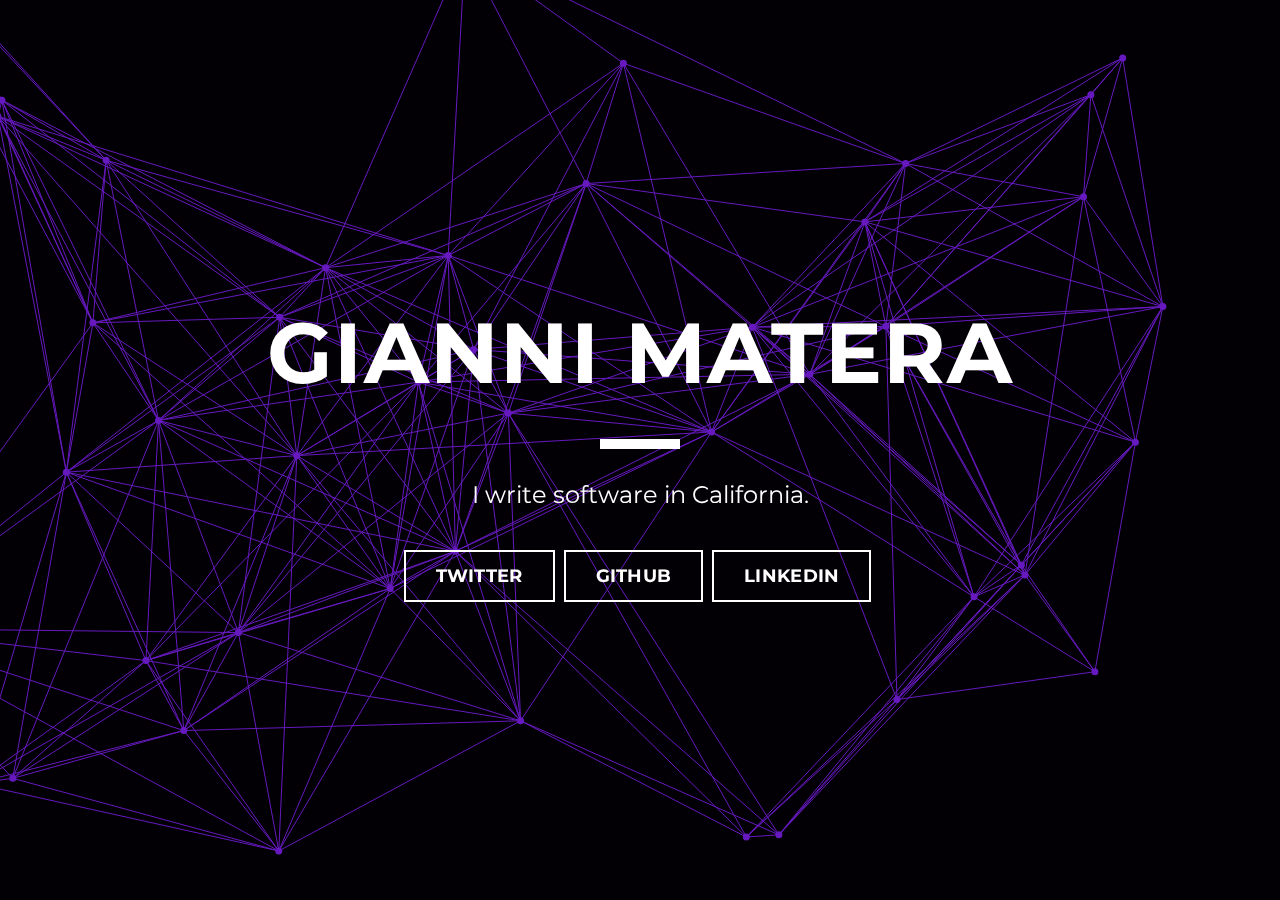
<file: index.html>
<!DOCTYPE html>
<html lang="en">
<head>
  <meta charset="UTF-8" />
  <title>Gianni Matera</title>
  <meta name="viewport" content="width=device-width, initial-scale=1.0">
  <link rel="stylesheet" href="css/style.css">
  <link rel='stylesheet' href='https://fonts.googleapis.com/css?family=Montserrat:400,700'>
</head>
<body>
<div id="particles">
  <div id="intro">
    <h1>Gianni Matera</h1>
    <p>I write software in California.</p>
    <a href="https://twitter.com/GianniMatera" class="btn">Twitter</a>
    <a href="https://github.com/gvmatera" class="btn">Github</a>
    <a href="https://www.linkedin.com/in/giannimatera" class="btn">LinkedIn</a>
  </div>
</div>
<script src='js/jquery.particleground.min.js'></script>
<script src='js/demo.js'></script>
<script>
  (function(i,s,o,g,r,a,m){i['GoogleAnalyticsObject']=r;i[r]=i[r]||function(){
  (i[r].q=i[r].q||[]).push(arguments)},i[r].l=1*new Date();a=s.createElement(o),
  m=s.getElementsByTagName(o)[0];a.async=1;a.src=g;m.parentNode.insertBefore(a,m)
  })(window,document,'script','https://www.google-analytics.com/analytics.js','ga');
  ga('create', 'UA-56887817-1', 'auto');
  ga('send', 'pageview');
</script>
</body>
</html>
</file>
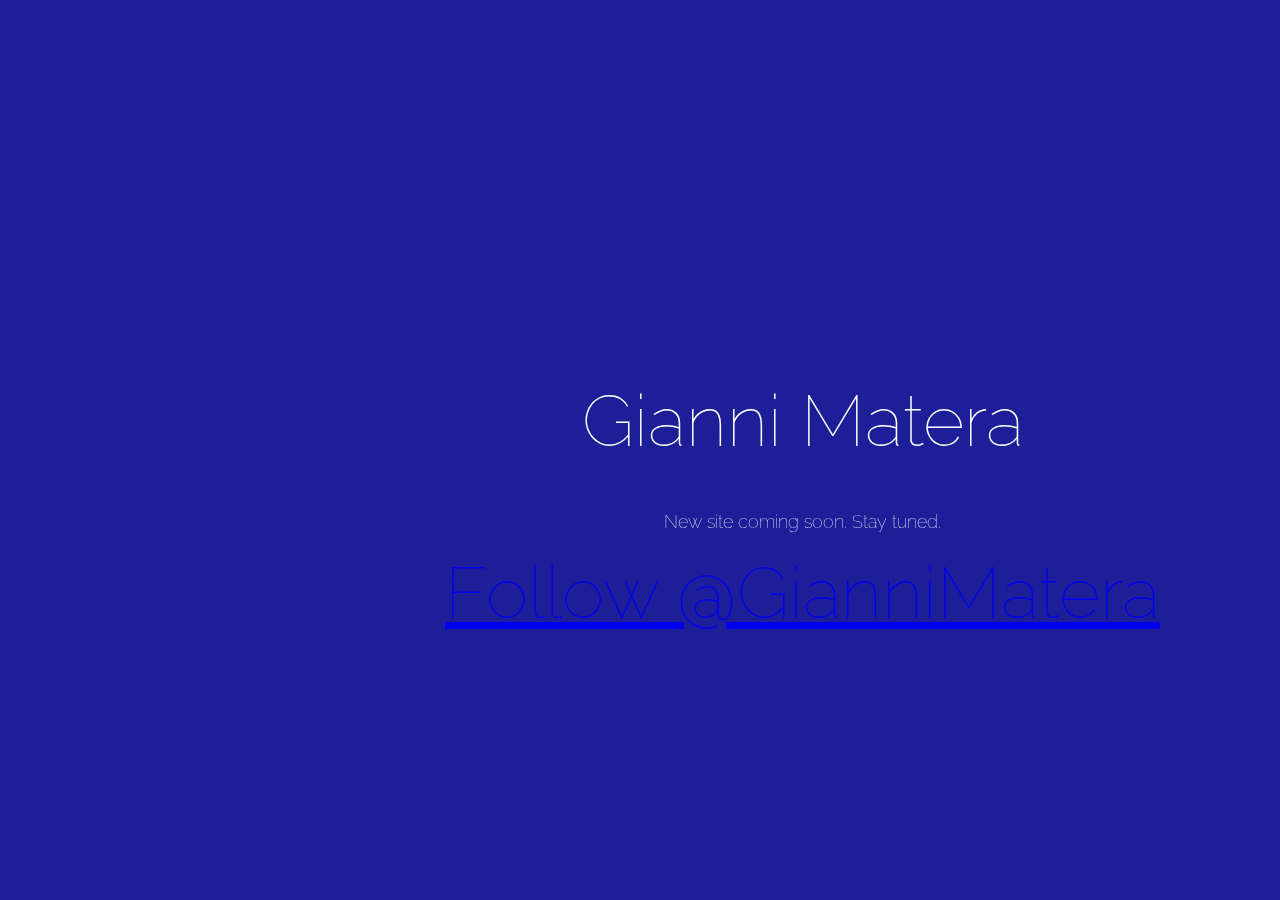
<file: gm_splash.html>
<!DOCTYPE html>
<html lang="en">

<head>
    <meta charset="utf-8">
    <title>Gianni Matera</title>
    <link rel="icon" type="image/png" href="./favicon.png">
    <!-- Style -->
    <link href='http://fonts.googleapis.com/css?family=Raleway:100' rel='stylesheet' type='text/css'>
    <style type="text/css">
    body {
        color: white;
        background-color: #1E1E99;
    }
    h1,a,p {
        font-family: 'Raleway', sans-serif;
        font-size: 72px;
        font-weight: 100;
    }
    .center {
        position: fixed;
        top: 50%;
        left: 50%;
        margin-top: -120px;
        margin-left: -195px;
        margin-bottom: 20px;
        text-align: center;
    }
    #small {
        font-size: 18px;
    }
    </style>
    <!--Google Analytics -->
		<script>
		  (function(i,s,o,g,r,a,m){i['GoogleAnalyticsObject']=r;i[r]=i[r]||function(){
		  (i[r].q=i[r].q||[]).push(arguments)},i[r].l=1*new Date();a=s.createElement(o),
		  m=s.getElementsByTagName(o)[0];a.async=1;a.src=g;m.parentNode.insertBefore(a,m)
		  })(window,document,'script','//www.google-analytics.com/analytics.js','ga');

		  ga('create', 'UA-56887817-1', 'auto');
		  ga('send', 'pageview');
		</script>
</head>

<body>
    <div class="center">
        <h1>Gianni Matera</h1>
        <p id="small">New site coming soon. Stay tuned.</p>
        <a href="https://twitter.com/GianniMatera" class="twitter-follow-button" data-show-count="false" data-size="large" data-show-screen-name="false">Follow @GianniMatera</a>
		<script>!function(d,s,id){var js,fjs=d.getElementsByTagName(s)[0],p=/^http:/.test(d.location)?'http':'https';if(!d.getElementById(id)){js=d.createElement(s);js.id=id;js.src=p+'://platform.twitter.com/widgets.js';fjs.parentNode.insertBefore(js,fjs);}}(document, 'script', 'twitter-wjs');</script>
    </div>
</body>

</html>
</file>
<file: css/style.css>
/*
CSS Reset
http://meyerweb.com/eric/tools/css/reset/
*/

html, body, div, span, applet, object, iframe,
h1, h2, h3, h4, h5, h6, p, blockquote, pre,
a, abbr, acronym, address, big, cite, code,
del, dfn, em, img, ins, kbd, q, s, samp,
small, strike, strong, sub, sup, tt, var,
b, u, i, center,
dl, dt, dd, ol, ul, li,
fieldset, form, label, legend,
table, caption, tbody, tfoot, thead, tr, th, td,
article, aside, canvas, details, embed,
figure, figcaption, footer, header, hgroup,
menu, nav, output, ruby, section, summary,
time, mark, audio, video {
  margin: 0;
  padding: 0;
  border: 0;
  font-size: 100%;
  font: inherit;
  vertical-align: baseline;
}
article, aside, details, figcaption, figure,
footer, header, hgroup, menu, nav, section {
  display: block;
}
body {
  line-height: 1;
}
ol, ul {
  list-style: none;
}
blockquote, q {
  quotes: none;
}
blockquote:before, blockquote:after,
q:before, q:after {
  content: '';
  content: none;
}
table {
  border-collapse: collapse;
  border-spacing: 0;
}

/* particleground demo */

* {
  -webkit-box-sizing: border-box;
     -moz-box-sizing: border-box;
          box-sizing: border-box;
}

html, body {
  width: 100%;
  height: 100%;
  overflow: hidden;
}

body {
  background: #030005;
  font-family: 'Montserrat', sans-serif;
  color: #fff;
  line-height: 1.3;
  -webkit-font-smoothing: antialiased;
}

#particles {
  width: 100%;
  height: 100%;
  overflow: hidden;
}

#intro {
  position: absolute;
  left: 0;
  top: 50%;
  padding: 0 20px;
  width: 100%;
  text-align: center;
}
h1 {
  text-transform: uppercase;
  font-size: 85px;
  font-weight: 700;
  letter-spacing: 0.015em;
}
h1::after {
  content: '';
  width: 80px;
  display: block;
  background: #fff;
  height: 10px;
  margin: 30px auto;
  line-height: 1.1;
}
p {
  margin: 0 0 30px 0;
  font-size: 24px;
}
.btn {
  display: inline-block;
  padding: 15px 30px;
  border: 2px solid #fff;
  text-transform: uppercase;
  letter-spacing: 0.015em;
  font-size: 18px;
  font-weight: 700;
  line-height: 1;
  color: #fff;
  margin-right: 5px;
  margin-top: 10px;
  text-decoration: none;
  -webkit-transition: all 0.4s;
     -moz-transition: all 0.4s;
       -o-transition: all 0.4s;
          transition: all 0.4s;
}
.btn:hover {
  color: #6619bf;
  border-color: #6619bf;
}

@media only screen and (max-width: 1000px) {
  h1 {
    font-size: 70px;
  }
}

@media only screen and (max-width: 800px) {
  h1 {
    font-size: 48px;
  }
  h1::after {
    height: 8px;
  }
}

@media only screen and (max-width: 568px) {
  #intro {
    padding: 0 10px;
  }
  h1 {
    font-size: 30px;
  }
  h1::after {
    height: 6px;
  }
  p {
    font-size: 18px;
  }
  .btn {
    font-size: 16px;
  }
}

@media only screen and (max-width: 320px) {
  h1 {
    font-size: 28px;
  }
  h1::after {
    height: 4px;
  }
}
</file>
